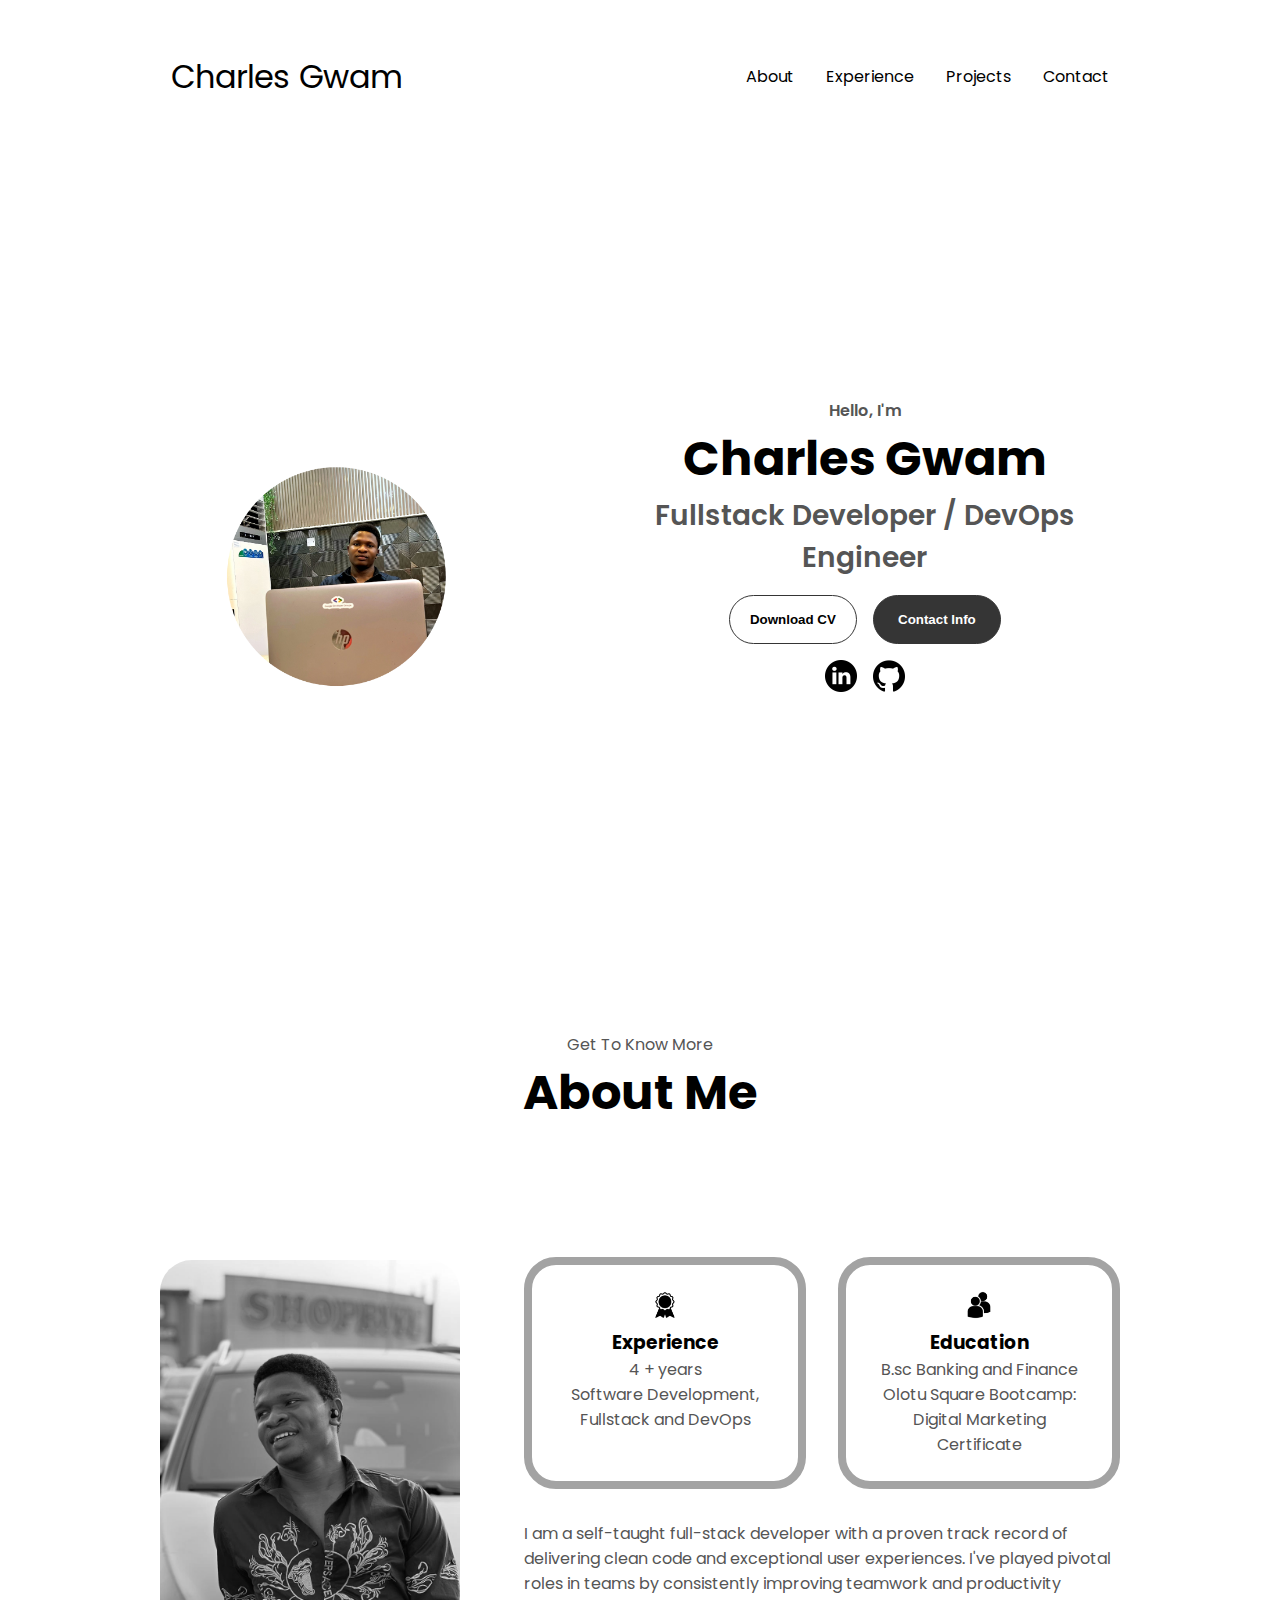
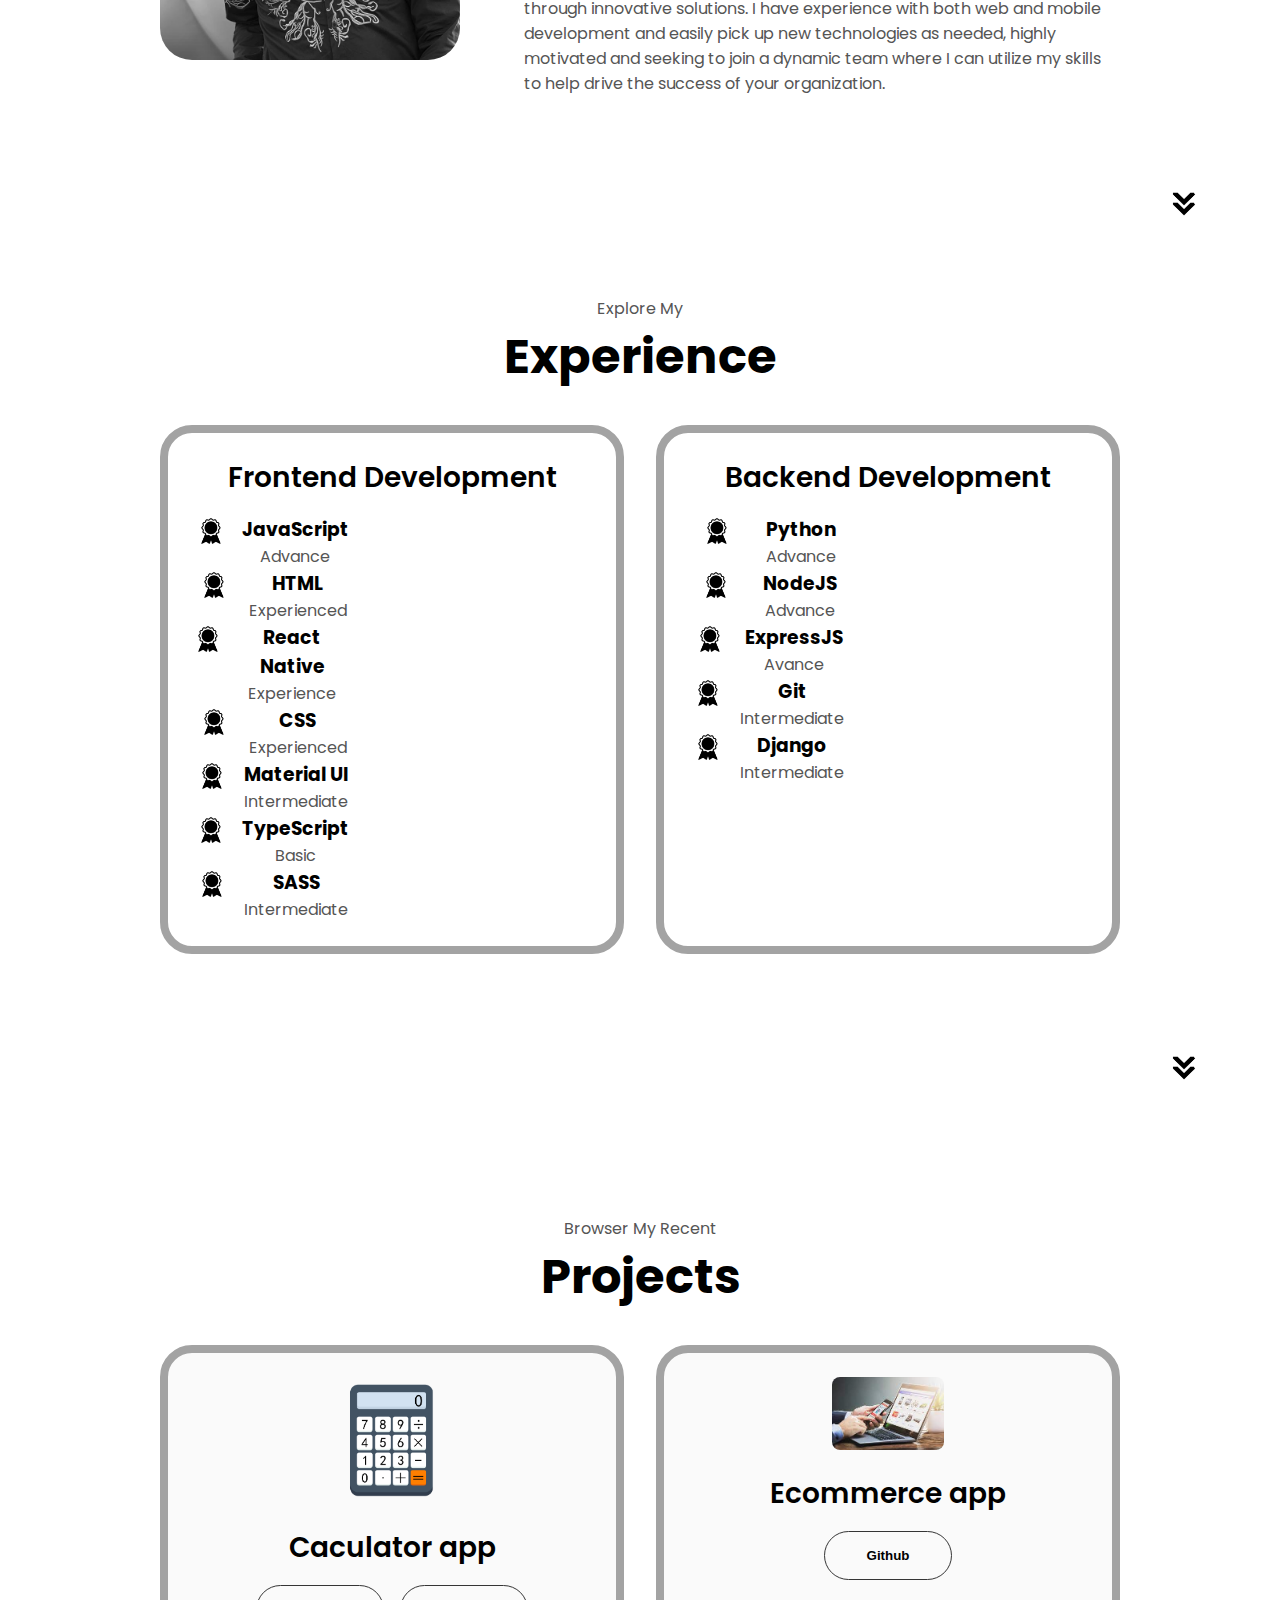
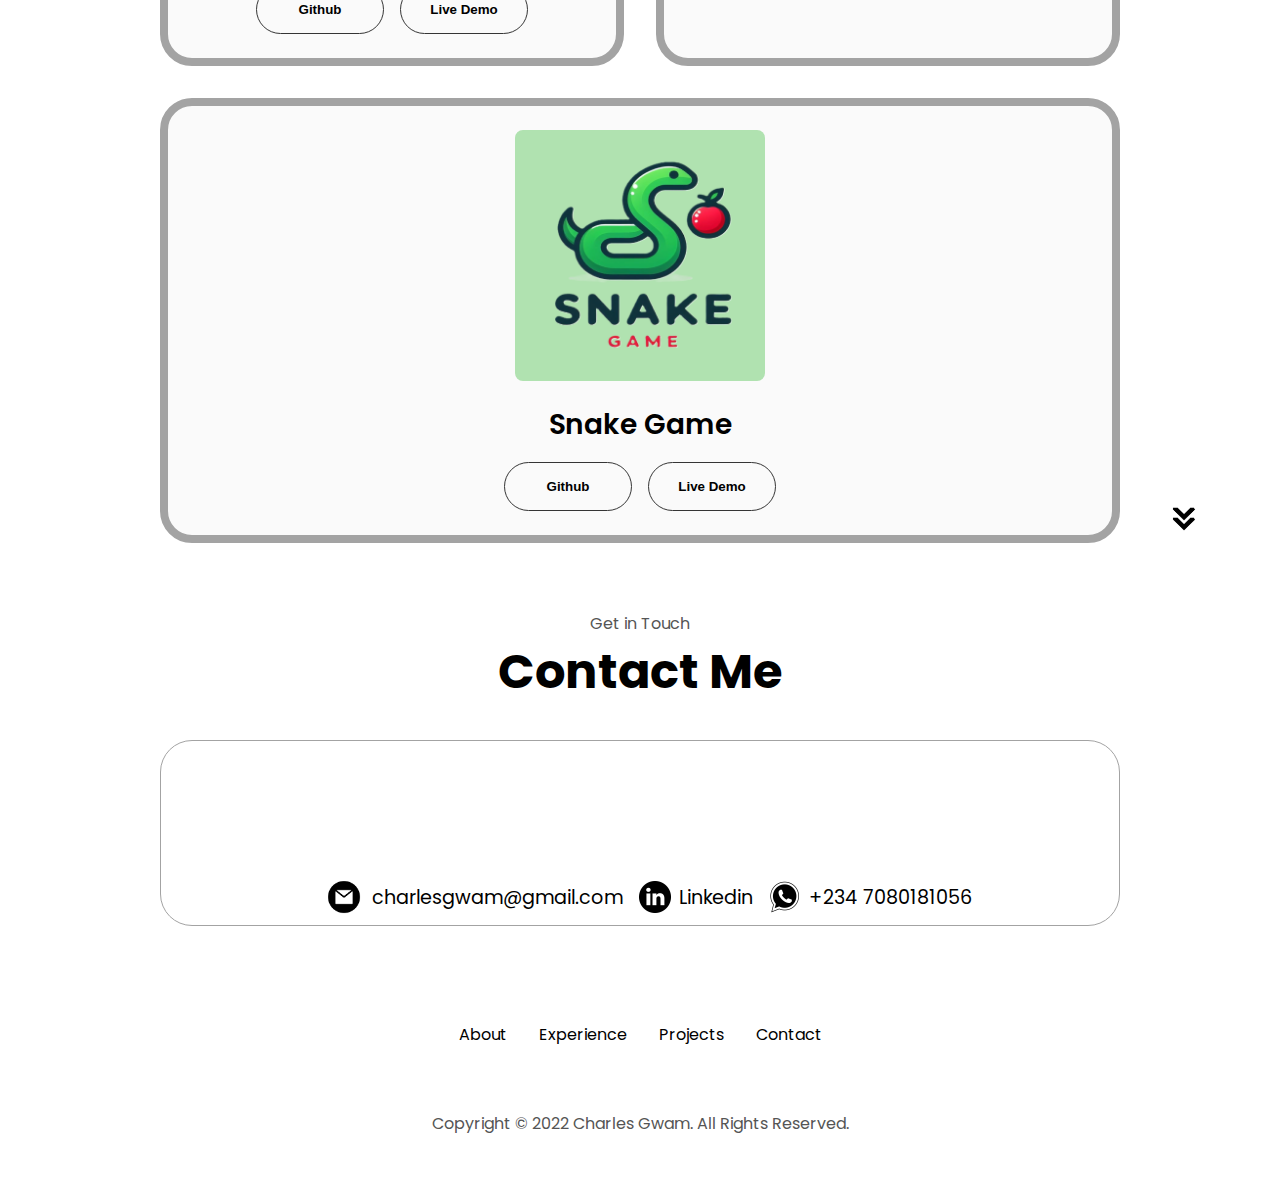
<file: index.html>
<!DOCTYPE html>
<html lang="en">
<head>
    <meta charset="UTF-8">
    <meta http-equiv="X-UA-Compatible" content="IE=edge">
    <meta name="viewport" content="width=device-width, initial-scale=1.0">
    <title>Charles Gwam portfolio</title>
    <link rel="stylesheet" href="style.css">
    <link rel="stylesheet" href="mediaqueries.css">
</head>
<body>
    <nav id="desktop-nav">
        <div class="logo">Charles Gwam</div>
        <div>
            <ul class="nav-link">
                <li><a href="#about">About</a></li>
                <li><a href="#experience">Experience</a></li>
                <li><a href="#projects">Projects</a></li>
                <li><a href="#contact">Contact</a></li>
            </ul>
        </div>
    </nav>
    <nav id="hamburger-nav">
        <div class="logo">Charles Gwam</div>
        <div class="hamburger-menu">
            <div class="hamburger-icon" onclick="toggleMenu()">
                <span></span>
                <span></span>
                <span></span>
            </div>
            <div class="menu-links">
                <li><a href="#about" onclick="toggleMenu()">About</a></li>
                <li><a href="#experience" onclick="toggleMenu()">Experience</a></li>
                <li><a href="#projects" onclick="toggleMenu()">Projects</a></li>
                <li><a href="#contact" onclick="toggleMenu()">Contact</a></li>
            </div>
        </div>
    </nav>
    <section id="profile">
        <div class="section__pic-container">
            <img 
                src="./assets/profile pic1.png" 
                alt="Charles Gwam profile picture"
            />
        </div>
        <div class="section__text">
            <p class="section__text__p1">Hello, I'm</p>
            <h1 class="title">Charles Gwam</h1>
            <p class="section__text__p2">Fullstack Developer / DevOps Engineer</p>
            <div class="btn-container">
                <button class="btn btn-color-2" 
                    onclick="window.open('./assets/CV improved.pdf')">Download CV</button>
                <button class="btn btn-color-1" 
                    onclick="location.href='./#contact'">Contact Info</button>
            </div>
           
            <div id="socials-container">
                <img src="./assets/linkedin.png" alt="My linkedin profile" class="icon"
                onclick="location.href= 'https://linkedin.com/in/charles-gwam-b09a09261'">
                <img src="./assets/github.png" alt="My Github profile" class="icon"
                onclick="location.href= 'https://github.com/Charles-Chaos'">
            </div>
        </div>
    </section>

    <section id="about">
        <p class="section__text__p1">Get To Know More</p>
        <h1 class="title">About Me</h1>
        <div class="section-container">
            <div class="section__pic-container">
                <img 
                    src="./assets/about.png.png" 
                    alt="Profile Picture"
                    class="about-pic"
                />
            </div>
            <div class="about-details-container">
                <div class="about-containers">
                    <div class="details-container">
                        <img src="./assets/experience.png" 
                             alt="experience-icon" 
                             class="icon"
                        />
                        <h3>Experience</h3>
                        <p>4 + years <br>Software Development, Fullstack and DevOps</p>
                    </div>
                    <div class="details-container">
                        <img src="./assets/education.png" 
                            alt="education-icon" 
                            class="icon"
                        />
                        <h3>Education</h3>
                        <p>B.sc Banking and Finance <br>Olotu Square Bootcamp: <br>
                        Digital Marketing Certificate</p>
                    </div>
                </div>
                    <div class="text-container">
                        <p>
                            I am a self-taught full-stack developer with a proven track record of delivering clean code and 
                            exceptional user experiences. I've played pivotal roles in teams by consistently improving teamwork
                            and productivity through innovative solutions. I have experience with both web and mobile development
                            and easily pick up new technologies as needed, highly motivated and seeking to join a dynamic team
                            where I can utilize my skills to help drive the success of your organization.
                        </p>
                    </div>
                
            </div>
        </div>
        <img src="./assets/arrow.png"
            alt="arrow icon"
            class="icon arrow"
            onclick="location.href= './#experience' "
        />
    </section>
    <section id="experience">
        <p class="section__text__p1">Explore My</p>
        <h1 class="title">Experience</h1>
        <div class="experience-details-container">
            <div class="about-containers">
                <div class="details-container">
                    <h2 class="experience-sub-title">Frontend Development</h2>
                    <div class="article-container">
                        <article>
                            <img 
                                src="./assets/experience.png" 
                                alt="Experience icon"
                                class="icon"
                            />
                            <div>
                                <h3>JavaScript</h3>
                                <P>Advance</P>
                            </div>
                        </article>
                        <article>
                            <img 
                                src="./assets/experience.png" 
                                alt="Experience icon"
                                class="icon"
                            />
                            <div>
                                <h3>HTML</h3>
                                <P>Experienced</P>
                            </div>
                        </article>
                        <article>
                            <img 
                                src="./assets/experience.png" 
                                alt="Experience icon"
                                class="icon"
                            />
                            <div>
                                <h3>React Native</h3>
                                <P>Experience</P>
                            </div>
                        </article>
                        <article>
                            <img 
                                src="./assets/experience.png" 
                                alt="Experience icon"
                                class="icon"
                            />
                            <div>
                                <h3>CSS</h3>
                                <P>Experienced</P>
                            </div>
                        </article>
                        <article>
                            <img 
                                src="./assets/experience.png" 
                                alt="Experience icon"
                                class="icon"
                            />
                            <div>
                                <h3>Material UI</h3>
                                <P>Intermediate</P>
                            </div>
                        </article>
                        <article>
                            <img 
                                src="./assets/experience.png" 
                                alt="Experience icon"
                                class="icon"
                            />
                            <div>
                                <h3>TypeScript</h3>
                                <P>Basic</P>
                            </div>
                        </article>
                        <article>
                            <img 
                                src="./assets/experience.png" 
                                alt="Experience icon"
                                class="icon"
                            />
                            <div>
                                <h3>SASS</h3>
                                <P>Intermediate</P>
                            </div>
                        </article>
                    </div>
                </div>
                <div class="details-container">
                    <h2 class="experience-sub-title">Backend Development</h2>
                    <div class="article-container">
                        <article>
                            <img 
                                src="./assets/experience.png" 
                                alt="Experience icon"
                                class="icon"
                            />
                            <div>
                                <h3>Python</h3>
                                <P>Advance</P>
                            </div>
                        </article>
                        <article>
                            <img 
                                src="./assets/experience.png" 
                                alt="Experience icon"
                                class="icon"
                            />
                            <div>
                                <h3>NodeJS</h3>
                                <P>Advance</P>
                            </div>
                        </article>
                        <article>
                            <img 
                                src="./assets/experience.png" 
                                alt="Experience icon"
                                class="icon"
                            />
                            <div>
                                <h3>ExpressJS</h3>
                                <P>Avance</P>
                            </div>
                        </article>
                        <article>
                            <img 
                                src="./assets/experience.png" 
                                alt="Experience icon"
                                class="icon"
                            />
                            <div>
                                <h3>Git</h3>
                                <P>Intermediate</P>
                            </div>
                        </article>
                        <article>
                            <img 
                                src="./assets/experience.png" 
                                alt="Experience icon"
                                class="icon"
                            />
                            <div>
                                <h3>Django</h3>
                                <P>Intermediate</P>
                            </div>
                        </article>
                    </div>
                </div>
            </div>
        </div>
        <img src="./assets/arrow.png"
            alt="arrow icon"
            class="icon arrow"
            onclick="location.href= './#projects' "
        />
    </section>
    <section id="projects">
        <p class="section__text__p1">Browser My Recent</p>
        <h1 class="title">Projects</h1>
        <div class="experience-details-container">
            <div class="about-containers">
                <div class="details-container color-container">
                    <div class="article-container">
                        <img
                        src="./assets/caculator.png.png"
                        alt="Project 1"
                        class="project-img"   
                    />
                    </div>
                    <h2 class="experience-sub-title project-title">Caculator app</h2>
                    <div class="btn-container">
                        <button 
                            class="btn btn-color-2 project-btn"
                            onclick="location.href='https://github.com/Charles-Chaos/caculator.git'"
                        >
                        Github
                        </button>
                        <button 
                            class="btn btn-color-2 project-btn"
                            onclick="location.href='https://charles-chaos.github.io/caculator/'"
                        >
                        Live Demo
                        </button>
                    </div>
                </div>
                <div class="details-container color-container">
                    <div class="article-container">
                        <img
                        src="./assets/download.jpg"
                        alt="Project 1"
                        class="project-img"   
                    />
                    </div>
                    <h2 class="experience-sub-title project-title">Ecommerce app</h2>
                    <div class="btn-container">
                        <button 
                            class="btn btn-color-2 project-btn"
                            onclick="location.href='https://github.com/Charles-Chaos/Django-Ecommerce'"
                        >
                        Github
                        </button>
<!--                         <button 
                            class="btn btn-color-2 project-btn"
                            onclick="location.href='https://charle/'"
                        >
                        Live Demo
                        </button> -->
                    </div>
                </div>
                <!-- <div class="details-container color-container">
                    <div class="article-container">
                        <img
                        src="./assets/snakewallpaper.png"
                        alt="Project 1"
                        class="project-img"   
                    />
                    </div>
                    <h2 class="experience-sub-title project-title">Snake Game</h2>
                    <div class="btn-container">
                        <button 
                            class="btn btn-color-2 project-btn"
                            onclick="location.href='https://github.com/Charles-Chaos/SnakeGame'"
                        >
                        Github
                        </button>
                        <button 
                            class="btn btn-color-2 project-btn"
                            onclick="location.href='https://charles-chaos.github.io/SnakeGame/'"
                        >
                        Live Demo
                        </button>
                    </div>
                </div> -->
                <div class="details-container color-container">
                    <div class="article-container">
                        <img
                        src="./assets/snakewallpaper.png"
                        alt="Project 1"
                        class="project-img"   
                    />
                    </div>
                    <h2 class="experience-sub-title project-title">Snake Game</h2>
                    <div class="btn-container">
                        <button 
                            class="btn btn-color-2 project-btn"
                            onclick="location.href='https://github.com/Charles-Chaos/SnakeGame'"
                        >
                        Github
                        </button>
                        <button 
                            class="btn btn-color-2 project-btn"
                            onclick="location.href='https://charles-chaos.github.io/SnakeGame/'"
                        >
                        Live Demo
                        </button>
                    </div>
                </div>
            </div>
        </div>
        <img 
        src="./assets/arrow.png"
        alt="Arrow icon"
        class="icon arrow"
        onclick="location.href='./#contact'"
        />
    </section>
    <section id="contact">
        <p class="section__text__p1">Get in Touch</p>
        <h1 class="title">Contact Me</h1>
        <div class="contact-info-upper-container">
            <div class="contact-info-container">
              <img
                src="./assets/email.png"
                alt="Email icon"
                class="icon contact-icon email-icon email-icon"
              />
              <p><a href="mailto:charlesgwam@gmail.com">charlesgwam@gmail.com</a></p>
            </div>
            <div class="contact-info-container">
              <img
                src="./assets/linkedin.png"
                alt="LinkedIn icon"
                class="icon contact-icon"
              />
              <p><a href="https://www.linkedin.com/in/charles-gwam-b09a09261">Linkedin</a></p>
            </div>
            <div class="contact-info-container">
                <img
                  src="./assets/whatsapp-icon-3953.png"
                  alt="WhatsApp icon"
                  class="icon contact-icon"
                />
                <p><a href="https://wa.link/083f6i">+234 7080181056</a></p>
              </div>
          </div>
    </section>
    <footer>
        <nav>
          <div class="nav-links-container">
            <ul class="nav-link">
              <li><a href="#about">About</a></li>
              <li><a href="#experience">Experience</a></li>
              <li><a href="#projects">Projects</a></li>
              <li><a href="#contact">Contact</a></li>
            </ul>
          </div>
        </nav>
        <p>Copyright &#169; 2022 Charles Gwam. All Rights Reserved.</p>
    </footer>
    <script src="script.js"></script>
</body>
</html>
</file>
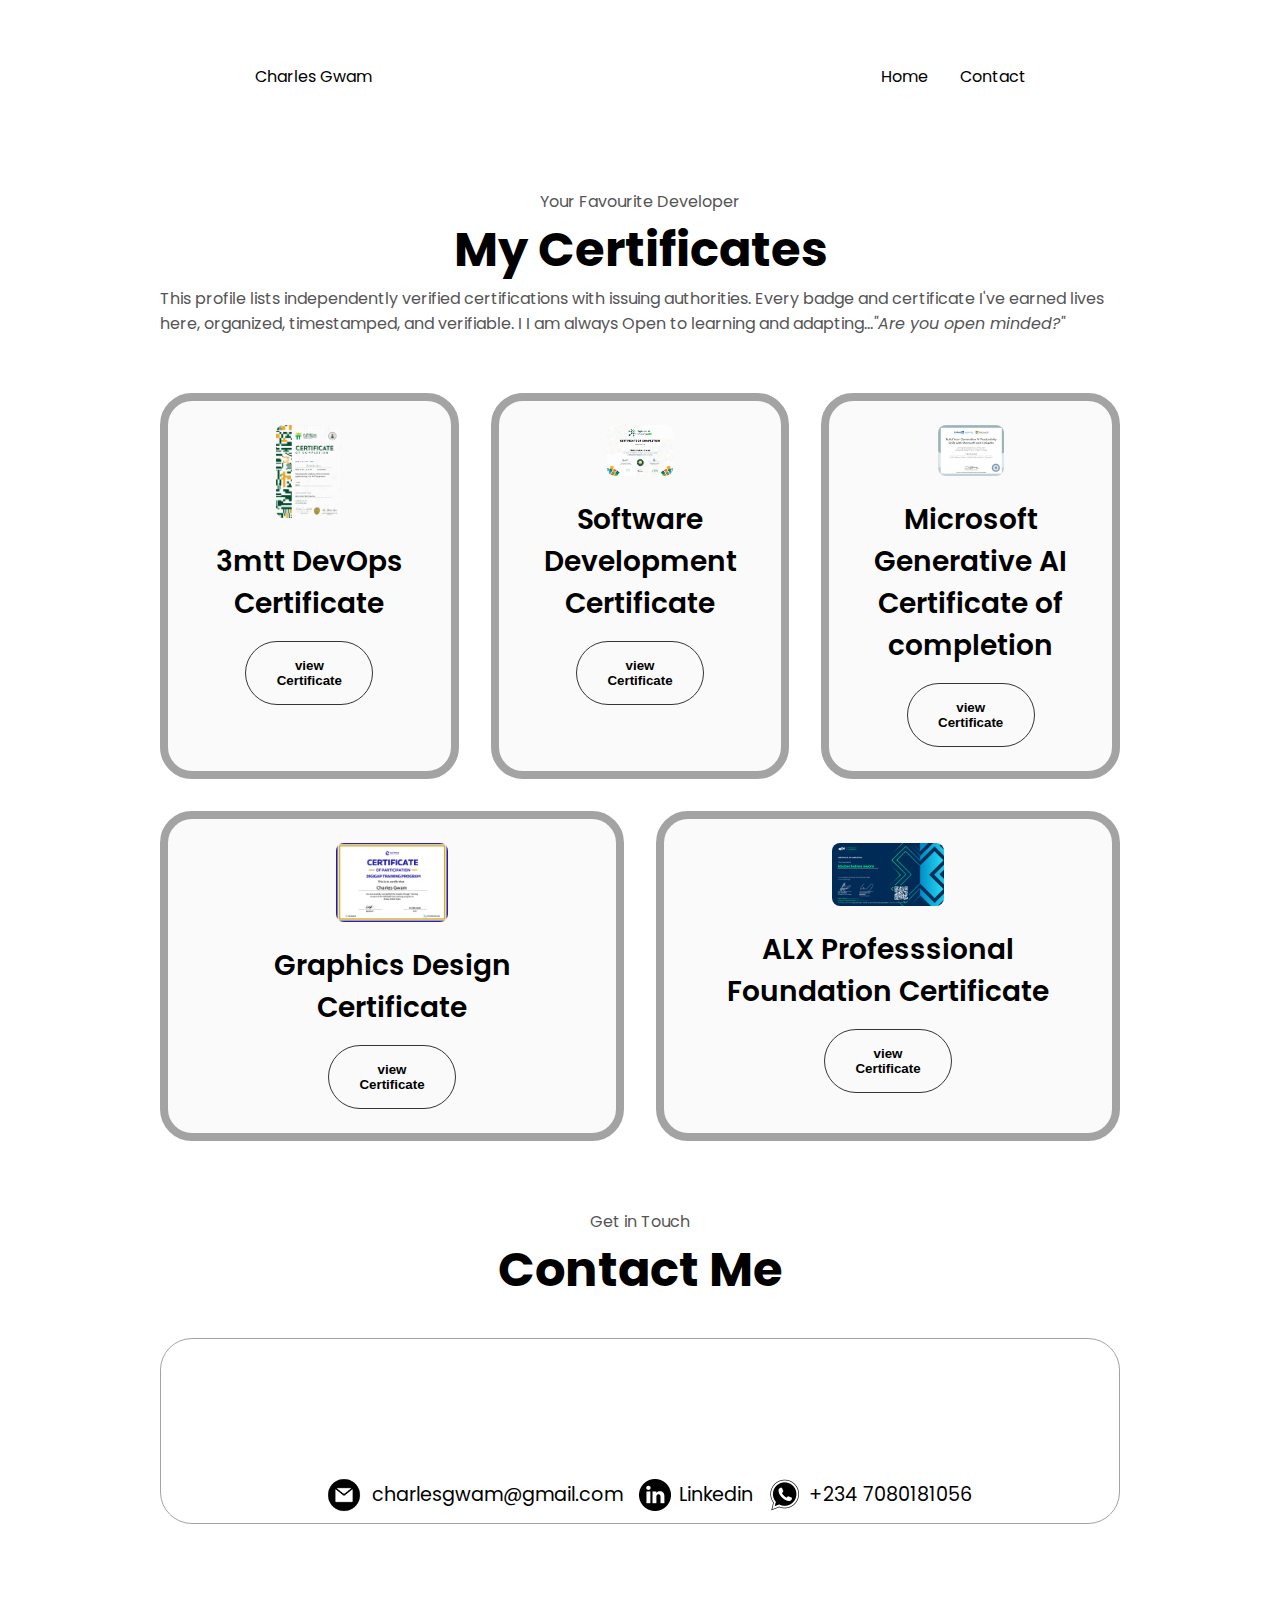
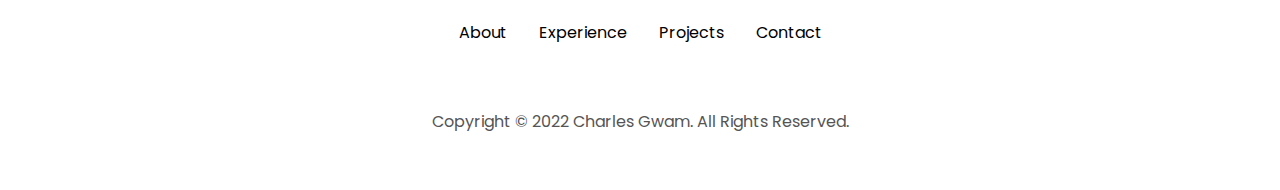
<file: doc.html>
<!DOCTYPE html>
<html lang="en">
<head>
    <meta charset="UTF-8">
    <meta name="viewport" content="width=device-width, initial-scale=1.0">
    <title>Charles Gwam</title>
    <link rel="stylesheet" href="style.css">
    <link rel="stylesheet" href="mediaqueries.css">
</head>
<body>
       <nav id="desktop-nav">
        <div class="logo-1">Charles Gwam</div>
        <div>
            <ul class="nav-link">
                <li><a href="index.html">Home</a></li>
                <li><a href="#contact">Contact</a></li>
            </ul>
        </div>
    </nav>
    <nav id="hamburger-nav">
        <div class="logo">Charles Gwam</div>
        <div class="hamburger-menu">
            <div class="hamburger-icon" onclick="toggleMenu()">
                <span></span>
                <span></span>
                <span></span>
            </div>
            <div class="menu-links">
                <li><a href="index.html" onclick="toggleMenu()">Home</a></li>
                <li><a href="#contact" onclick="toggleMenu()">Contact</a></li>
            </div>
         
        </div>
       
    </nav>

 <section id="Certificate">
        <p class="section__text__p1">Your Favourite Developer</p>
        <h1 class="title">My Certificates</h1>
        <p>This profile lists independently verified certifications with issuing authorities. Every badge and certificate I've earned lives here, organized, timestamped, and verifiable. I I am always Open to learning and adapting...<I>"Are you open minded?"</I></p>
        <br>
        <div class="experience-details-container">
            <div class="about-containers">
                <div class="details-container color-container">
                    <div class="article-container">
                        <img
                        src="certificates/3mtt devops certificate.jpg"
                        class="project-img"   
                    />
                    </div>
                    <h2 class="experience-sub-title project-title">3mtt DevOps Certificate</h2>
                    <div class="btn-container">
                        <button 
                            class="btn btn-color-2 project-btn"
                            onclick="location.href='https://docs.google.com/document/d/1uMWNXfR2mBPeH_XoKi17SzjtgVyNlNDcVY4ebxUr9ao/edit?usp=sharing'"
                        >
                        view Certificate
                        </button>
                    </div>
                </div>
                <div class="details-container color-container">
                    <div class="article-container">
                        <img
                        src="certificates/tech for dev.jpg"
                        class="project-img"   
                    />
                    </div>
                    <h2 class="experience-sub-title project-title">Software Development Certificate</h2>
                    <div class="btn-container">
                        <button 
                            class="btn btn-color-2 project-btn"
                            onclick="location.href='https://justdocs.rentta.ng/download/ebubechukwu-gwam-ab07cf66-816b-44d3-8aa6-79e2610d5ad8'"
                        >
                        view Certificate
                        </button>
                    </div>
                </div>
                <div class="details-container color-container">
                    <div class="article-container">
                        <img
                        src="certificates/linkedin.jpg"
                        class="project-img"   
                    />
                    </div>
                    <h2 class="experience-sub-title project-title">Microsoft Generative AI Certificate of completion</h2>
                    <div class="btn-container">
                        <button 
                            class="btn btn-color-2 project-btn"
                            onclick="location.href='https://docs.google.com/document/d/1uMWNXfR2mBPeH_XoKi17SzjtgVyNlNDcVY4ebxUr9ao/edit?usp=sharing'"
                        >
                        view Certificate
                        </button>
                    </div>
                </div>
                <div class="details-container color-container">
                    <div class="article-container">
                        <img
                        src="certificates/graphics design certificate.jpg"
                        class="project-img"   
                    />
                    </div>
                    <h2 class="experience-sub-title project-title">Graphics Design Certificate</h2>
                    <div class="btn-container">
                        <button 
                            class="btn btn-color-2 project-btn"
                            onclick="location.href='https://docs.google.com/document/d/1uMWNXfR2mBPeH_XoKi17SzjtgVyNlNDcVY4ebxUr9ao/edit?usp=sharing'"
                        >
                        view Certificate
                        </button>
                    </div>
                </div>
                <div class="details-container color-container">
                    <div class="article-container">
                        <img
                        src="certificates/52-professional-foundations-certificate-ebubechukwu-gwam.png"
                        class="project-img"   
                    />
                    </div>
                    <h2 class="experience-sub-title project-title">ALX Professsional Foundation Certificate</h2>
                    <div class="btn-container">
                        <button 
                            class="btn btn-color-2 project-btn"
                            onclick="location.href='https://docs.google.com/document/d/1uMWNXfR2mBPeH_XoKi17SzjtgVyNlNDcVY4ebxUr9ao/edit?usp=sharing'"
                        >
                        view Certificate
                        </button>
                    </div>
                </div>
    </section>

    <section id="contact">
        <p class="section__text__p1">Get in Touch</p>
        <h1 class="title">Contact Me</h1>
        <div class="contact-info-upper-container">
            <div class="contact-info-container">
              <img
                src="./assets/email.png"
                alt="Email icon"
                class="icon contact-icon email-icon email-icon"
              />
              <p><a href="mailto:charlesgwam@gmail.com">charlesgwam@gmail.com</a></p>
            </div>
            <div class="contact-info-container">
              <img
                src="./assets/linkedin.png"
                alt="LinkedIn icon"
                class="icon contact-icon"
              />
              <p><a href="https://www.linkedin.com/in/charles-gwam-b09a09261">Linkedin</a></p>
            </div>
            <div class="contact-info-container">
                <img
                  src="./assets/whatsapp-icon-3953.png"
                  alt="WhatsApp icon"
                  class="icon contact-icon"
                />
                <p><a href="https://wa.link/083f6i">+234 7080181056</a></p>
              </div>
          </div>
    </section> 
    <footer>
        <nav>
          <div class="nav-links-container">
            <ul class="nav-link">
              <li><a href="#about">About</a></li>
              <li><a href="#experience">Experience</a></li>
              <li><a href="#projects">Projects</a></li>
              <li><a href="#contact">Contact</a></li>
            </ul>
          </div>
        </nav>
        <p>Copyright &#169; 2022 Charles Gwam. All Rights Reserved.</p>
    </footer>
    <script src="script.js"></script>
</body>
</html>
</file>
<file: style.css>
@import url('https://fonts.googleapis.com/css2?family=Poppins:wght@300;400;500;600&display=swap');

* {
    margin: 0;
    padding: 0;
}

body {
    font-family: 'Poppins', sans-serif;
}

html {
    scroll-behavior: smooth;
}

p {
    color: rgb(85,85,85);
}

a, button {
    transition: all 300ms ease;
}

nav, .nav-link {
    display: flex;
}

nav {
    justify-content: space-around;
    align-items: center;
    height: 17vh;
}

.nav-link {
    gap: 2rem;
    list-style: none;
    font-size: 1rem;
}

a {
    color: black;
    text-decoration: none;
    text-decoration-color: white;
}

a:hover {
    color: grey;
    text-decoration: underline;
    text-underline-offset: 1rem;
    text-decoration-color: rgb(181,181,181);
}

.logo {
    font-size: 2rem;
}
.logo:hover {
    cursor: default;
}

#hamburger-nav {
    display: none;
}

.hamburger-menu {
    position: relative;
    display: inline-block;
}

.hamburger-icon {
    display: flex;
    flex-direction: column;
    justify-content: space-between;
    height: 24px;
    width: 30px;
    cursor: pointer;
}

.hamburger-icon span {
    width: 100%;
    height: 2px;
    background-color: black;
    transition: all 0.3 ease-in-out;
}

.menu-links {
    position: absolute;
    top: 100%;
    right: 0;
    background-color: white;
    width: fit-content;
    max-height: 0;
    overflow: hidden;
    transition: all 0.3 ease-in-out;
}

.menu-links a {
    display: block;
    padding: 10px;
    text-align: center;
    text-decoration: none;
    font-size: 1.5rem;
    color: black;
    transition: all 0.3 ease-in-out;
}

.menu-links li {
    list-style: none;
}

.menu-links.open {
    max-height: 300px;
}

.hamburger-icon.open span:first-child {
    transform: rotate(45deg) translate(10px, 5px);
}

.hamburger-icon.open span:nth-child(2) {
    opacity: 0;
}

.hamburger-icon.open span:last-child {
    transform: rotate(-45deg) translate(10px, -5px);
}

.hamburger-icon span:first-child {
    transform: none;
}
.hamburger-icon span:first-child {
    opacity: 1;
}
.hamburger-icon span:first-child {
    transform: none;
}
/*Section*/

section {
    padding-top: 4vh;
    height: 96vh;
    margin: 0 10rem;
    box-sizing: border-box;
    min-height: fit-content;
}

.section-container {
    display: flex;
}

/* Profile styling */
#profile {
    display: flex;
    justify-content: center;
    gap: 5rem;
    height: 80vh;
}

.section__pic-container {
    display: flex;
    height: 400px;
    width: 400px;
    margin: auto 0;
}
.section__text {
    align-self: center;
    text-align: center;
}

.section__text p {
    font-weight: 600;
}

.section__text__p1 {
    text-align: center;
}

.section__text__p2 {
    font-size: 1.75rem;
    margin-bottom: 1rem;
}

.title {
    font-size: 3rem;
    text-align: center;
}

#socials-container {
    display: flex;
    justify-content: center;
    margin-top: 1rem;
    gap: 1rem;
}

/* ICON STYLING */
.icon {
    cursor: pointer;
    height: 2rem;
}

/*btn*/
.btn-container {
    display: flex;
    justify-content: center;
    gap: 1rem;
}
.btn {
    font-weight: 600;
    transition: all 300ms ease;
    padding: 1rem;
    width: 8rem;
    border-radius: 2rem;
}

.btn-color-1, 
.btn-color-2 {
    border: rgb(53,53,53) 0.1rem solid;
}

.btn-color-1:hover
.btn-color-2:hover {
    cursor: pointer;
}

.btn-color-1,
.btn-color-2:hover {
    background: rgb(53,53,53);
    color: white;
}

.btn-color-1:hover {
    background: rgb(0,0,0);
}

.btn-color-2 {
    background: none;
}

.btn-color-2:hover {
    border: rgb(255,255,255) 0.1rem solid ;
}

.btn-container {
    gap: 1rem;
}

/* ABOUT SECTION */

#about {
    position: relative;
}

.about-containers {
    gap: 2rem;
    margin-bottom: 2rem;
    margin-top: 2rem;
}

.about-details-container {
    justify-content: center;
    flex-direction: column;
}

.about-containers,
.about-details-container {
    display: flex;
}

.about-pic {
    border-radius: 2rem;
}

.arrow {
    position: absolute;
    right: -5rem;
    bottom: 2.5rem;
}

.details-container {
    padding: 1.5rem;
    flex: 1;
    background: white;
    border-radius: 2rem;
    border: rgb(53,53,53) 0.5rem solid;
    border-color: rgb(163,163,163);
    text-align: center;
}

.section-container {
    gap: 4rem;
    height: 80%;
}

.section__pic-container {
    height: 400px;
    width: 400px;
    margin: auto, 0;
}

/*EXPERIENCE SECTION*/
#experience {
    position: relative;
}

.experience-sub-title {
    color: (rgb 85,85,85);
    font-weight: 600;
    font-size: 1.75rem;
    margin-bottom: 1rem;
}
.experience-details-container {
    display: flex;
    justify-content: center;
    flex-direction: column;
}
.artticle-container {
    display: flex;
    text-align: initial;
    flex-direction: row;
    gap: 2.5rem;
    justify-content: space-around;
    flex-wrap: wrap;
}
article {
    display: flex;
    width: 10rem;
    justify-content: space-around;
    gap: 0.5rem;
    align-self: centers;
}
article .icon {
    cursor: default;
}
/*Project section*/
#projects {
    position: relative; 
}
.color-container {
    border-color: rgb(163,163,163);
    background: rgb(250,250,250);
}
.project-img {
    border-radius: 0.5rem;
    width: 28%;
    height: 28%;
}
#projects p{
    margin-top: 3.5rem;
}
.project-title {
    margin: 1rem;
    color: black;
}
.project-btn-2{
    color: black;
    border-color: rgb(163,163,163);
}
/*CONCTACT SECTION*/
#conctact {
    display: flex;
    justify-content: center;
    flex-direction: column;
    height: 30vh;
    
}
.contact-info-upper-container {
    display: flex;
    justify-content: center;
    border-radius: 2rem;
    border: rgb(53, 53, 53) 0.1rem solid;
    border-color: rgb(163, 163, 163);
    background: (250, 250, 250);
    margin: 2rem auto;
    padding: 0.5rem;
}
.contact-info-container {
    display: flex;
    align-items: center;
    justify-content: center;
    gap: 0.5rem;
    margin-top: 8rem;
} 
.contact-info-container p {
    font-size: larger;
    gap: 1rem;
}
.contact-info-upper-container .contact-icon {
    padding-left: 1rem;
}
.contact-icon {
    cursor: default;
    
}
.email-icon {
    height: 2.5rem;
}
/*FOOTER*/
footer {
    height: 26vh;
    margin: 0 1rem;
    display: flex;
    flex-direction: column;
}
  
  footer p {
    text-align: center;
  }
</file>
<file: mediaqueries.css>
@media screen and (max-width: 1400px) {
    #profile {
      height: 83vh;
      margin-bottom: 6rem;
    }
    .about-containers {
      flex-wrap: wrap;
    }
    #contact,
    #projects {
      height: fit-content;
    }
  }
  
  @media screen and (max-width: 1200px) {
    #desktop-nav {
      display: none;
    }
    #hamburger-nav {
      display: flex;
    }
    #experience,
    .experience-details-container {
      margin-top: 2rem;
    }
    #profile,
    .section-container {
      display: block;
    }
    .arrow {
      display: none;
    }
    section,
    .section-container {
      height: fit-content;
    }
    section {
      margin: 0 5%;
    }
    .section__pic-container {
      width: 275px;
      height: 275px;
      margin: 0 auto 2rem;
    }
    .about-containers {
      margin-top: 0;
    }
  }
  
  @media screen and (max-width: 600px) {
    #contact,
    footer {
      height: 40vh;
    }
    #profile {
      height: 83vh;
      margin-bottom: 0;
    }
    article {
      font-size: 1rem;
    }
    footer nav {
      height: fit-content;
      margin-bottom: 2rem;
    }
    .about-containers,
    .contact-info-upper-container,
    .btn-container {
      flex-wrap: wrap;
    }
    .contact-info-container {
      margin: 0;
    }
    .contact-info-container p,
    .nav-links li a {
      font-size: 0,75rem;
    }
    .experience-sub-title {
      font-size: 1.25rem;
    }
    .logo {
      font-size: 1.5rem;
    }
    .nav-links {
      flex-direction: column;
      gap: 0.5rem;
      text-align: center;
    }
    .section__pic-container {
      width: auto;
      height: 46vw;
      justify-content: center;
    }
    .section__text__p2 {
      font-size: 1.25rem;
    }
    .title {
      font-size: 2rem;
    }
    .text-container {
      text-align: justify;
    }
  }
</file>
